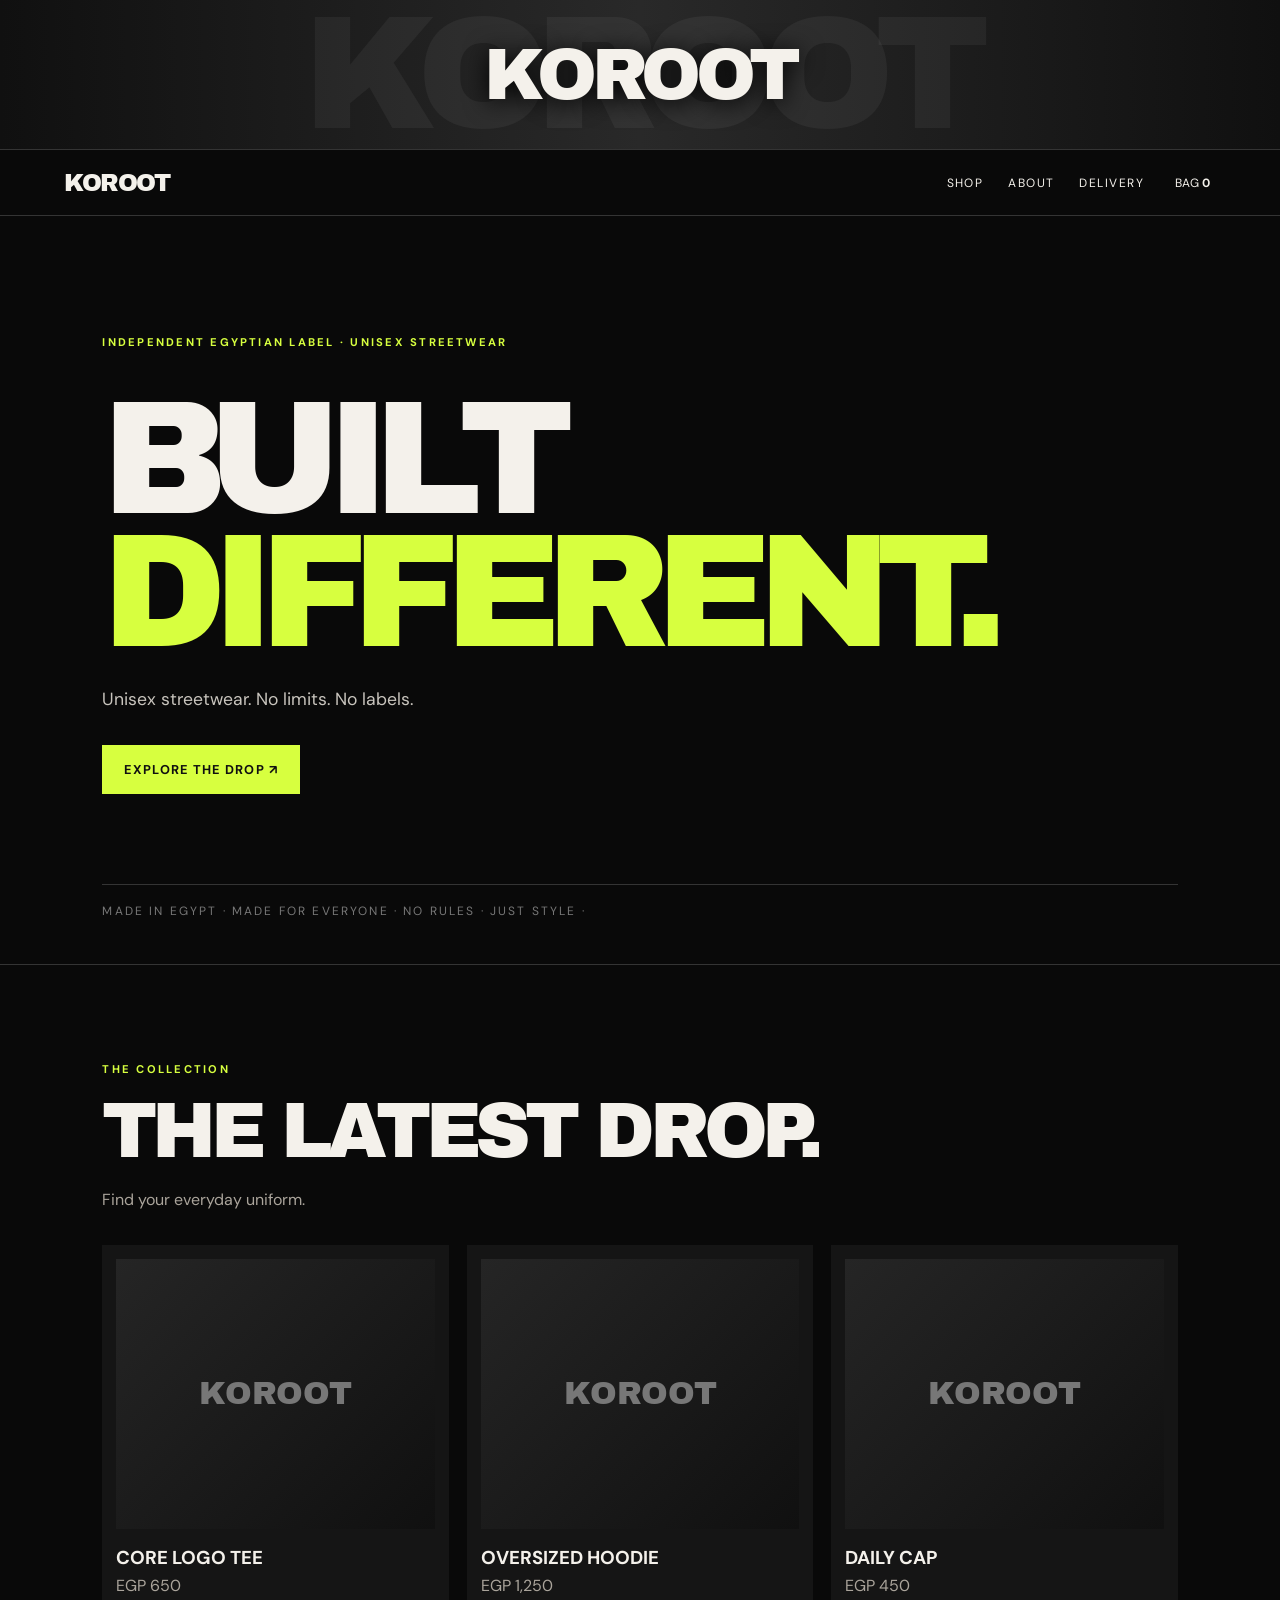
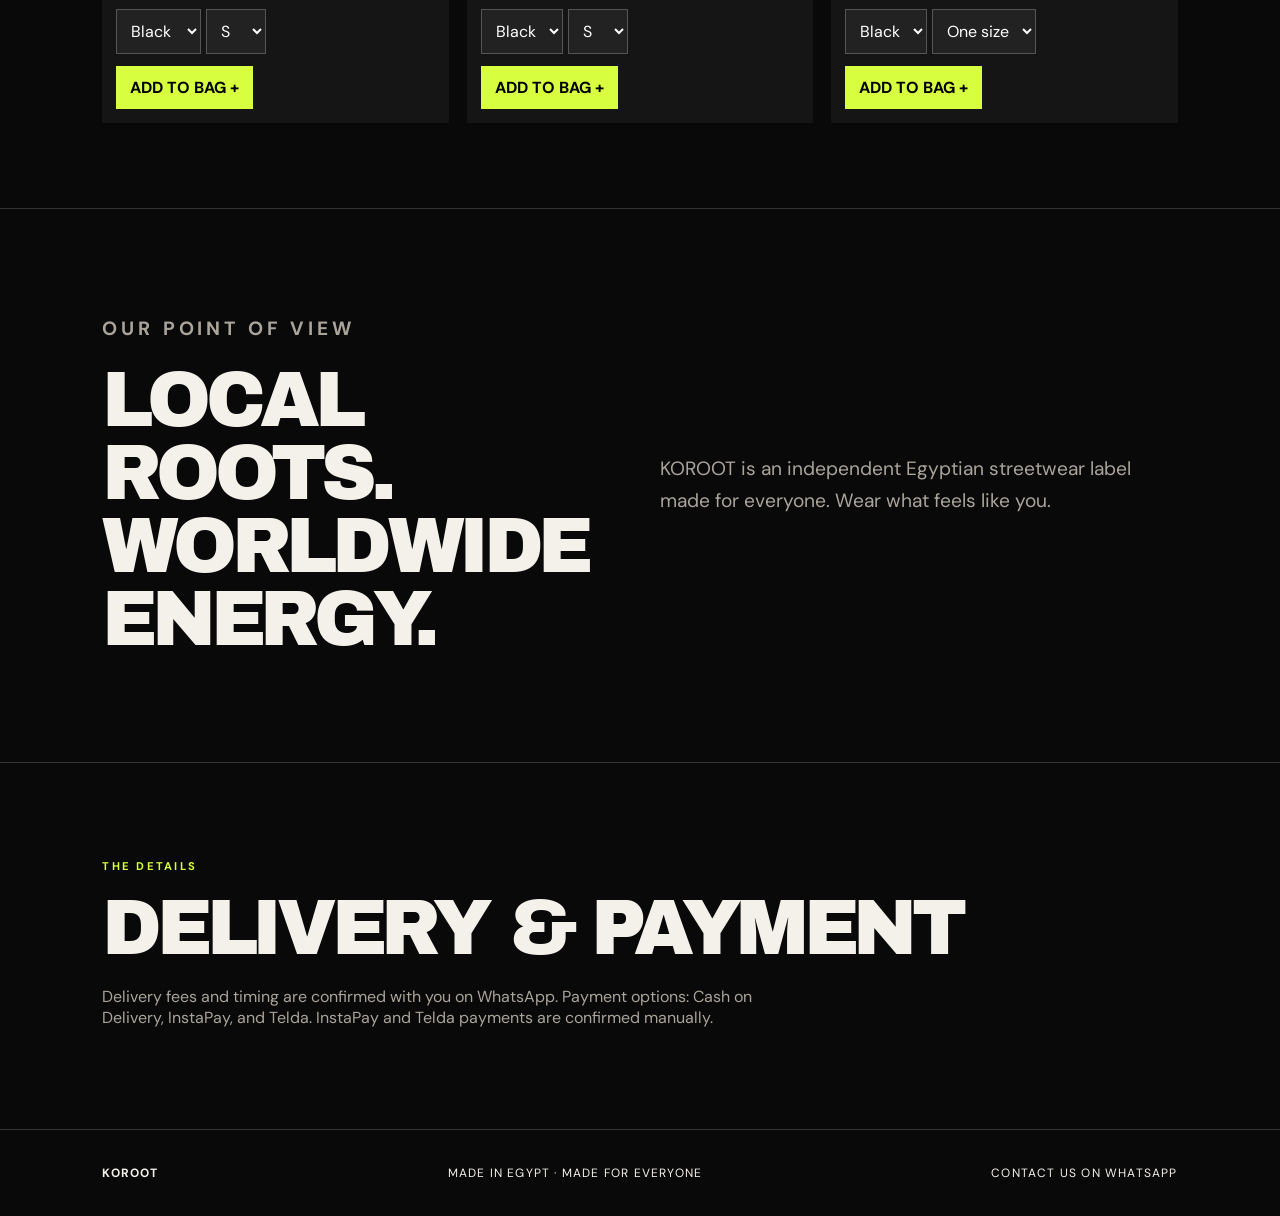
<file: index.html>
<!doctype html>
<html lang="en">
<head>
  <meta charset="utf-8"><meta name="viewport" content="width=device-width,initial-scale=1">
  <title>KOROOT — Unisex Streetwear</title>
  <link rel="stylesheet" href="styles.css">
</head>
<body>
  <header class="top">
    <div class="logo-banner"><span>KOROOT</span></div>
    <nav><a class="brand" href="#">KOROOT</a><div class="navlinks"><a href="#shop">SHOP</a><a href="#about">ABOUT</a><a href="#delivery">DELIVERY</a><button id="cart-open">BAG <b id="cart-count">0</b></button></div></nav>
  </header>
  <main>
    <section class="hero"><p class="eyebrow">INDEPENDENT EGYPTIAN LABEL · UNISEX STREETWEAR</p><h1>BUILT<br><em>DIFFERENT.</em></h1><p>Unisex streetwear. No limits. No labels.</p><a class="cta" href="#shop">EXPLORE THE DROP ↗</a><div class="ticker">MADE IN EGYPT · MADE FOR EVERYONE · NO RULES · JUST STYLE ·</div></section>
    <section id="shop" class="section"><p class="eyebrow">THE COLLECTION</p><h2>THE LATEST DROP.</h2><p class="muted">Find your everyday uniform.</p><div id="products" class="products"><p>Loading the collection...</p></div></section>
    <section id="about" class="section split"><div><p class="eyebrow">OUR POINT OF VIEW</p><h2>LOCAL ROOTS.<br>WORLDWIDE ENERGY.</h2></div><p>KOROOT is an independent Egyptian streetwear label made for everyone. Wear what feels like you.</p></section>
    <section id="delivery" class="section"><p class="eyebrow">THE DETAILS</p><h2>DELIVERY & PAYMENT</h2><p class="muted">Delivery fees and timing are confirmed with you on WhatsApp. Payment options: Cash on Delivery, InstaPay, and Telda. InstaPay and Telda payments are confirmed manually.</p></section>
  </main>
  <footer><strong>KOROOT</strong><span>MADE IN EGYPT · MADE FOR EVERYONE</span><a href="https://wa.me/201223113777">CONTACT US ON WHATSAPP</a></footer>
  <div id="cart" class="cart hidden"><div class="cart-head"><h2>YOUR BAG</h2><button id="cart-close">CLOSE ✕</button></div><div id="cart-items"></div><div class="cart-total">TOTAL <strong id="cart-total">EGP 0</strong></div>
    <form id="checkout"><h3>CHECKOUT</h3><input name="customer" placeholder="Your name" required><input name="phone" placeholder="Phone number" required><input name="address" placeholder="Delivery address" required><select name="payment"><option>Cash on Delivery</option><option>InstaPay</option><option>Telda</option></select><button class="cta" type="submit">ORDER ON WHATSAPP</button></form>
  </div><div id="shade" class="shade hidden"></div>
  <script src="config.js"></script><script src="app.js"></script>
</body></html>
</file>
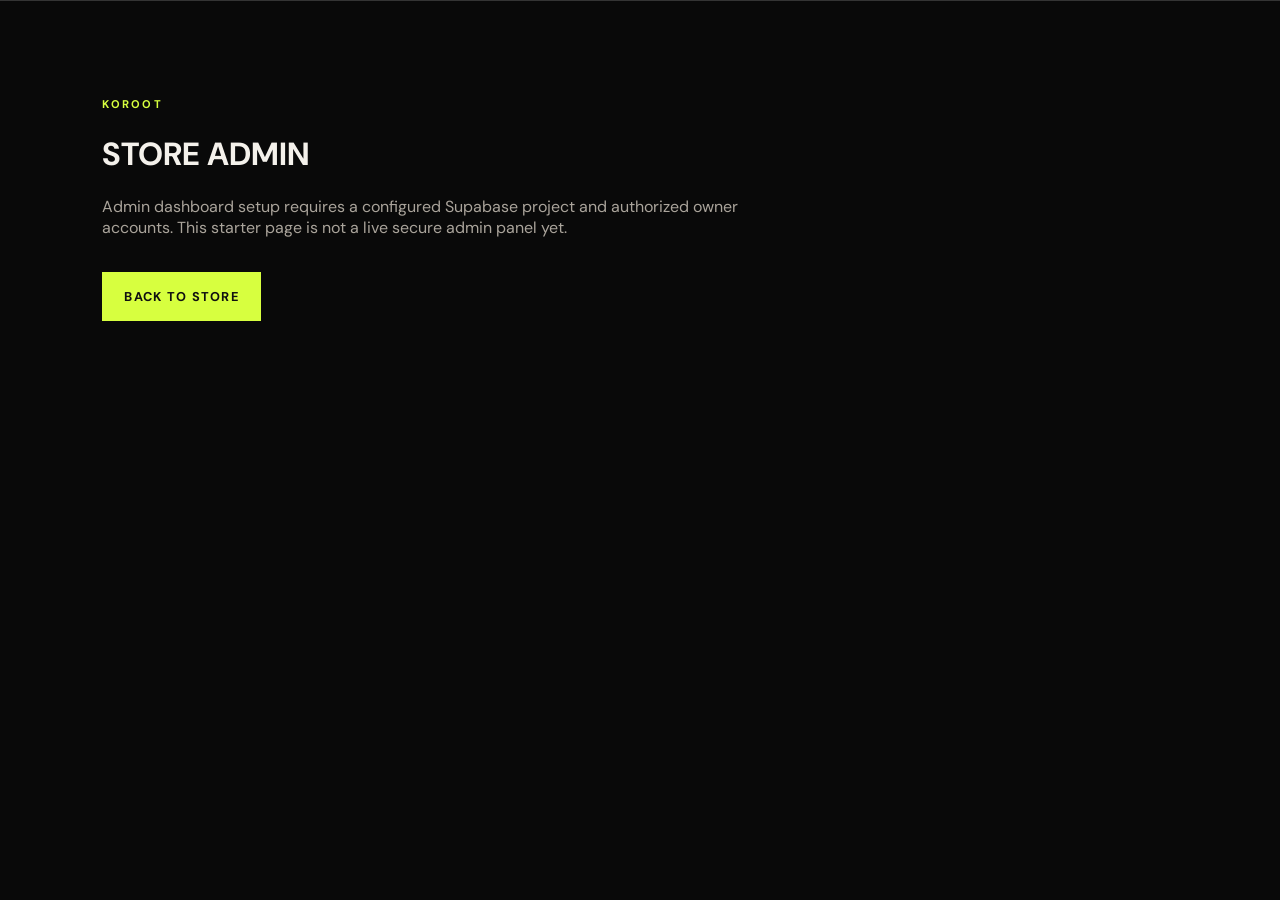
<file: admin.html>
<!doctype html><html lang="en"><head><meta charset="utf-8"><meta name="viewport" content="width=device-width,initial-scale=1"><title>KOROOT Admin</title><link rel="stylesheet" href="styles.css"></head><body><main class="section"><p class="eyebrow">KOROOT</p><h1>STORE ADMIN</h1><p class="muted">Admin dashboard setup requires a configured Supabase project and authorized owner accounts. This starter page is not a live secure admin panel yet.</p><a class="cta" href="index.html">BACK TO STORE</a></main></body></html>
</file>
<file: styles.css>
@import url('https://fonts.googleapis.com/css2?family=Archivo+Black&family=DM+Sans:wght@400;500;700&display=swap');
:root{--bg:#090909;--panel:#151515;--text:#f4f1eb;--muted:#aaa49b;--line:#343434;--accent:#d7ff3f}
*{box-sizing:border-box}html{scroll-behavior:smooth}body{margin:0;background:var(--bg);color:var(--text);font-family:'DM Sans',Arial,sans-serif}a{color:inherit;text-decoration:none}button,input,select{font:inherit}.top{position:relative}.logo-banner{height:150px;display:flex;align-items:center;justify-content:center;background:linear-gradient(90deg,#101010,#292929,#101010);border-bottom:1px solid var(--line);overflow:hidden}.logo-banner:before{content:'KOROOT';font:clamp(4rem,16vw,10rem)/1 'Archivo Black',Impact,sans-serif;letter-spacing:-.09em;color:#ffffff0d;position:absolute;white-space:nowrap}.logo-banner span{font:clamp(2rem,7vw,4.5rem)/1 'Archivo Black',Impact,sans-serif;letter-spacing:-.07em;z-index:1;text-shadow:0 3px 24px #000}.top nav{height:66px;padding:0 5vw;display:flex;align-items:center;justify-content:space-between;border-bottom:1px solid var(--line)}.brand{font:1.5rem 'Archivo Black',Impact,sans-serif;letter-spacing:-.06em}.navlinks{display:flex;gap:25px;align-items:center;font-size:.75rem;letter-spacing:.12em}.navlinks button,.cart button{background:none;color:inherit;border:0;cursor:pointer}.hero{padding:12vh 8vw 5vh;min-height:540px;position:relative;overflow:hidden}.eyebrow{font-size:.7rem;letter-spacing:.2em;color:var(--accent);font-weight:700}.hero h1{font:clamp(4.2rem,13vw,10rem)/.83 'Archivo Black',Impact,sans-serif;letter-spacing:-.09em;margin:45px 0 28px}.hero h1 em{color:var(--accent);font-style:normal}.hero>p:not(.eyebrow){font-size:1.1rem;color:#c8c4bd}.cta{display:inline-block;background:var(--accent);color:#101010;padding:16px 22px;font-weight:700;font-size:.8rem;letter-spacing:.1em;border:0;cursor:pointer;margin-top:18px}.ticker{border-top:1px solid var(--line);margin-top:90px;padding-top:18px;color:#777;font-size:.75rem;letter-spacing:.18em;white-space:nowrap}.section{padding:85px 8vw;border-top:1px solid var(--line)}h2{font:clamp(2.3rem,6vw,5rem)/.95 'Archivo Black',Impact,sans-serif;letter-spacing:-.07em;margin:20px 0}.muted{color:var(--muted);max-width:650px}.products{display:grid;grid-template-columns:repeat(3,1fr);gap:18px;margin-top:35px}.product{background:var(--panel);padding:14px}.product .photo{height:270px;background:linear-gradient(135deg,#252525,#101010);display:grid;place-items:center;color:#777;font:2rem 'Archivo Black',Impact}.product h3{margin:16px 0 5px}.product p{color:var(--muted);margin:5px 0}.product select{background:#222;color:white;border:1px solid #555;padding:10px;margin:8px 5px 0 0;max-width:48%}.product button{background:var(--accent);border:0;padding:11px 14px;font-weight:700;cursor:pointer;margin-top:12px}.split{display:grid;grid-template-columns:1fr 1fr;gap:40px;align-items:center}.split p{font-size:1.2rem;color:var(--muted);line-height:1.7}footer{padding:35px 8vw;display:flex;justify-content:space-between;gap:20px;flex-wrap:wrap;border-top:1px solid var(--line);font-size:.75rem;letter-spacing:.1em}.cart{position:fixed;z-index:10;right:0;top:0;height:100dvh;width:min(480px,100%);background:#111;padding:25px;overflow:auto}.cart-head,.cart-total{display:flex;justify-content:space-between;align-items:center;border-bottom:1px solid var(--line);padding-bottom:15px}.cart-item{padding:14px 0;border-bottom:1px solid var(--line)}.cart-item button{padding:5px 10px;border:1px solid #555!important;margin:5px}.cart-total{padding:20px 0}.cart form{display:grid;gap:12px}.cart input,.cart select{padding:13px;background:#222;color:white;border:1px solid #444}.hidden{display:none!important}.shade{position:fixed;inset:0;background:#000a;z-index:9}@media(max-width:700px){.top nav{padding:0 5vw}.navlinks{gap:12px;font-size:.65rem}.navlinks a:nth-child(2),.navlinks a:nth-child(3){display:none}.hero{padding-top:9vh;min-height:480px}.products{grid-template-columns:1fr 1fr}.product .photo{height:180px}.split{grid-template-columns:1fr}.section{padding:65px 6vw}}@media(max-width:420px){.products{grid-template-columns:1fr}.product .photo{height:250px}}
</file>
